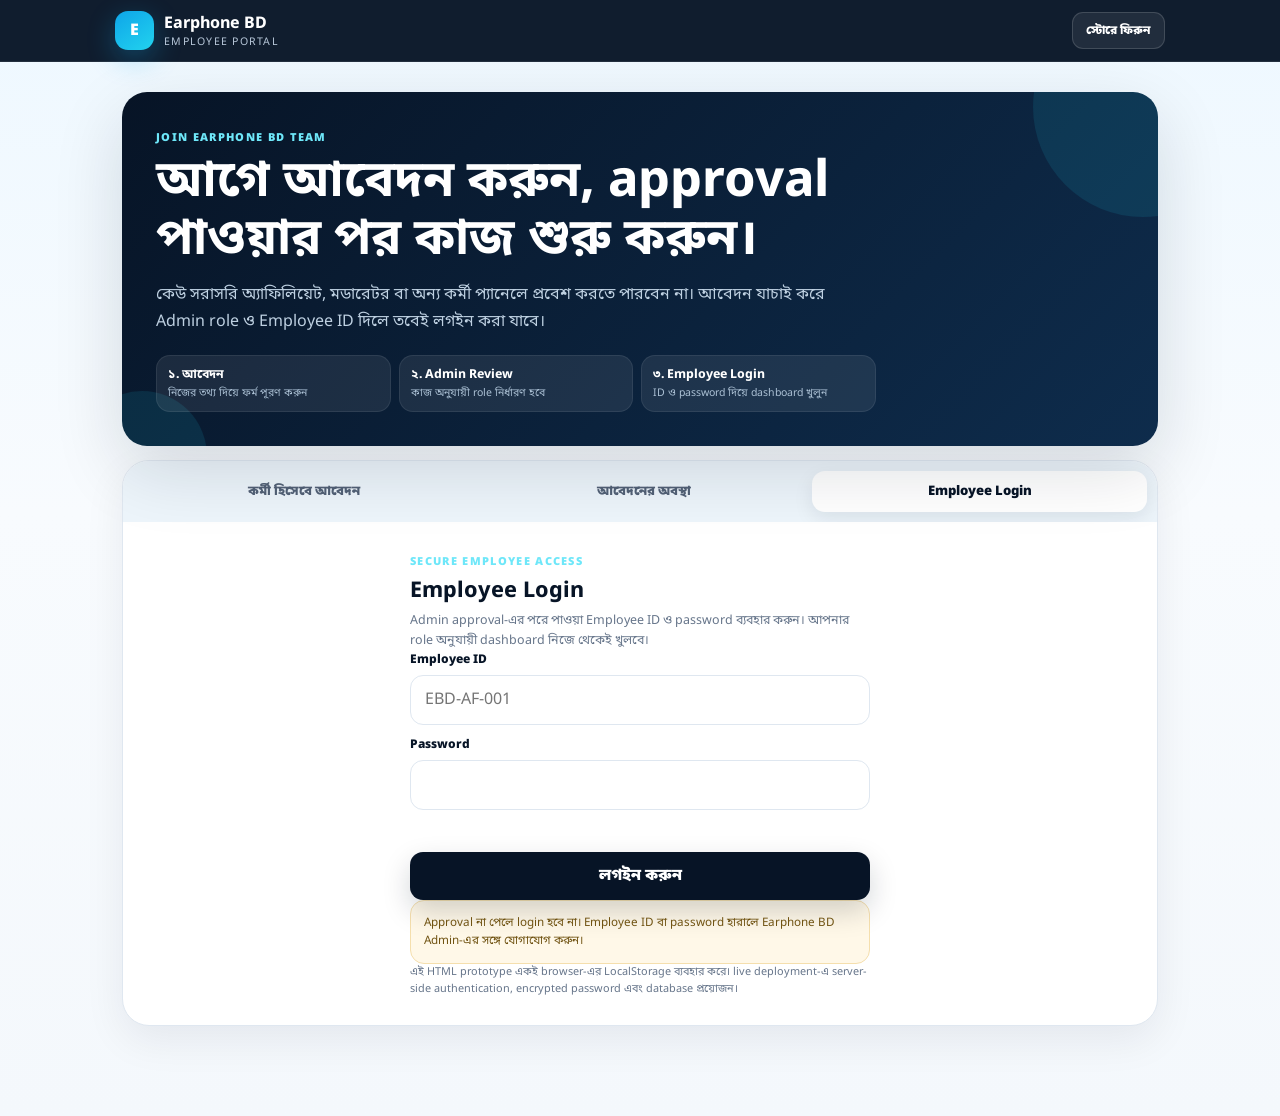
<file: affiliate.html>
<!DOCTYPE html>
<html lang="bn">
<head>
  <meta charset="UTF-8"><meta name="viewport" content="width=device-width,initial-scale=1,viewport-fit=cover">
  <meta name="theme-color" content="#081426"><title>Earphone BD অ্যাফিলিয়েট Panel</title>
  <link rel="preconnect" href="https://fonts.googleapis.com"><link rel="preconnect" href="https://fonts.gstatic.com" crossorigin>
  <link href="https://fonts.googleapis.com/css2?family=Manrope:wght@500;600;700;800&family=Noto+Sans+Bengali:wght@400;500;600;700;800&display=swap" rel="stylesheet"><link rel="stylesheet" href="partner.css">
</head>
<body data-role="affiliate">
<header class="portal-header"><div class="portal-header-inner"><a class="portal-brand" href="index.html"><span class="portal-mark">E</span><span><strong>Earphone BD</strong><small>অ্যাফিলিয়েট PANEL</small></span></a><div class="header-links"><a href="index.html">স্টোর</a><button id="logoutButton">লগআউট</button></div></div></header>
<main class="portal-main">
<section class="portal-dashboard hidden" id="dashboardView" aria-live="polite">
  <article class="welcome"><span class="eyebrow">আপনার ড্যাশবোর্ড</span><h1>স্বাগতম, <span id="welcomeName"></span></h1><p>অর্ডার জমা, স্ট্যাটাস এবং কমিশনের হিসাব এক জায়গায়।</p><div class="welcome-meta"><span id="welcomeRole"></span><span id="partnerCodeLabel"></span><span id="commissionLabel"></span></div></article>
  <div class="metric-grid"><article class="metric"><span>মোট জমা</span><strong id="metricSubmitted">০</strong></article><article class="metric"><span>ডেলিভারড</span><strong id="metricDelivered">০</strong></article><article class="metric"><span>পাওনা কমিশন</span><strong id="metricPayable">৳০</strong></article><article class="metric"><span>পেমেন্ট পেয়েছেন</span><strong id="metricPaid">৳০</strong></article></div>
  <nav class="portal-tabs" id="portalTabs"><button class="tab active" data-tab="submit">অর্ডার জমা</button><button class="tab" data-tab="orders">অর্ডার ট্র্যাক</button><button class="tab" data-tab="payout">কমিশন ও পেআউট</button></nav>
  <section class="panel active" data-panel="submit"><div class="panel-heading"><div><span class="eyebrow">নতুন অর্ডার</span><h2>কাস্টমারের তথ্য দিন</h2><p>সঠিক ফোন ও ঠিকানা দিলে অর্ডার দ্রুত কনফার্ম করা যাবে।</p></div></div><form id="partnerOrderForm"><div class="form-grid"><label class="field"><span>কাস্টমারের নাম *</span><input name="name" required></label><label class="field"><span>মোবাইল নম্বর *</span><input name="phone" inputmode="numeric" pattern="01[3-9][0-9]{8}" placeholder="01XXXXXXXXX" required></label><label class="field span-2"><span>পণ্য *</span><select name="product" id="productSelect" required></select></label><label class="field"><span>পরিমাণ *</span><input id="quantity" name="quantity" type="number" min="1" max="10" value="1" required></label><label class="field"><span>জেলা *</span><select id="districtSelect" name="district" required></select></label><label class="field"><span>উপজেলা / থানা *</span><select id="upazilaSelect" name="upazila" disabled required><option value="">আগে জেলা নির্বাচন করুন</option></select></label><label class="field span-2"><span>সম্পূর্ণ ঠিকানা *</span><textarea name="address" rows="3" required></textarea></label><label class="field span-2"><span>বিশেষ নির্দেশনা</span><textarea name="note" rows="2"></textarea></label></div><div class="order-preview" id="orderPreview"></div><button class="primary full">অর্ডার জমা দিন</button></form></section>
  <section class="panel" data-panel="orders"><div class="panel-heading"><div><span class="eyebrow">Order tracking</span><h2>আপনার জমা দেওয়া অর্ডার</h2><p>অ্যাডমিন স্ট্যাটাস পরিবর্তন করলে এখানে সঙ্গে সঙ্গে দেখা যাবে।</p></div></div><div class="table-wrap"><table class="data-table"><thead><tr><th>অর্ডার</th><th>কাস্টমার</th><th>পণ্য</th><th>মোট</th><th>স্ট্যাটাস</th><th>কমিশন</th></tr></thead><tbody id="ordersBody"></tbody></table><div class="empty" id="ordersEmpty">এখনো কোনো অর্ডার জমা দেওয়া হয়নি।</div></div></section>
  <section class="panel" data-panel="payout"><div class="panel-heading"><div><span class="eyebrow">Payout</span><h2>কমিশন ও পেমেন্ট</h2><p>শুধু Delivered অর্ডারের কমিশন payout-এর জন্য পাওয়া যাবে।</p></div></div><div class="payout-card"><span>এখন অনুরোধ করা যাবে</span><strong id="payoutAvailable">৳০</strong><p>আগের request pending থাকলে সেই অর্ডার আবার যোগ হবে না।</p><form class="form-grid" id="payoutForm"><label class="field"><span>পেমেন্ট মাধ্যম</span><select name="method"><option>bKash</option><option>Nagad</option><option>Bank</option></select></label><label class="field"><span>নম্বর / অ্যাকাউন্ট</span><input name="account" inputmode="numeric" maxlength="18" autocomplete="tel" placeholder="01XXXXXXXXX" required><small>একবার দিলে এই Employee ID-এর জন্য ব্রাউজারে সেভ থাকবে।</small></label><button class="primary span-2">Payout request পাঠান</button></form></div><div class="table-wrap"><table class="data-table"><thead><tr><th>Request</th><th>টাকা</th><th>মাধ্যম</th><th>অর্ডার</th><th>স্ট্যাটাস</th></tr></thead><tbody id="payoutsBody"></tbody></table><div class="empty" id="payoutsEmpty">এখনো কোনো payout request নেই।</div></div></section>
</section>
</main><div class="toast-wrap" id="toastWrap"></div><script src="store-data.js"></script><script src="bangladesh-locations.js"></script><script src="partner.js"></script></body></html>
</file>
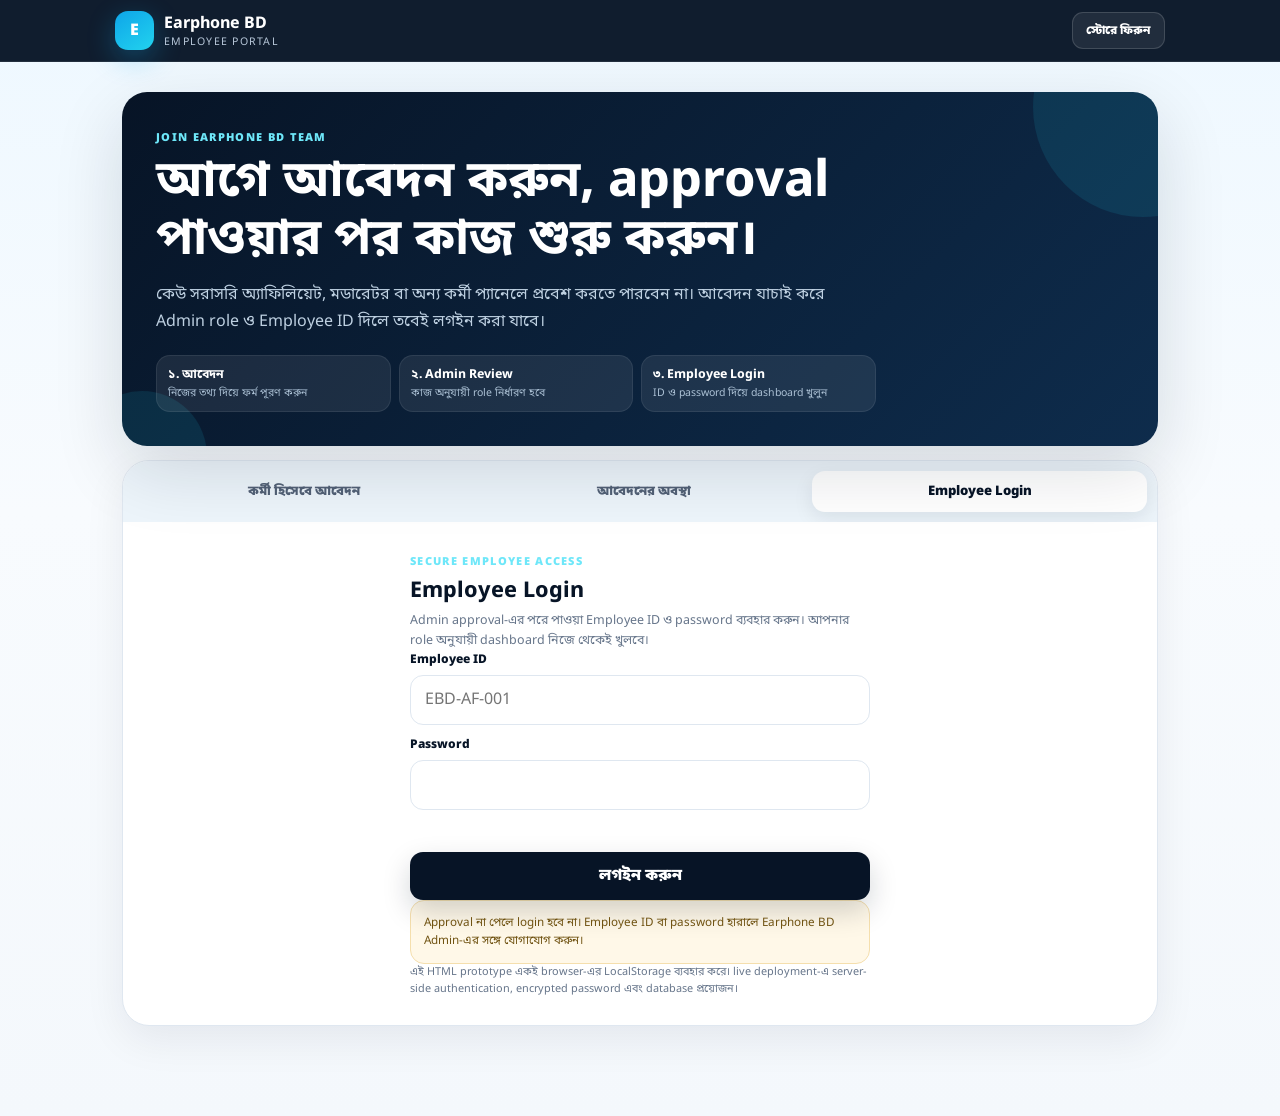
<file: employee-dashboard.html>
<!DOCTYPE html><html lang="bn"><head><meta charset="UTF-8"><meta name="viewport" content="width=device-width,initial-scale=1,viewport-fit=cover"><meta name="theme-color" content="#081426"><title>Earphone BD Employee Dashboard</title><link rel="preconnect" href="https://fonts.googleapis.com"><link rel="preconnect" href="https://fonts.gstatic.com" crossorigin><link href="https://fonts.googleapis.com/css2?family=Manrope:wght@500;600;700;800&family=Noto+Sans+Bengali:wght@400;500;600;700;800&display=swap" rel="stylesheet"><link rel="stylesheet" href="partner.css"></head>
<body><header class="portal-header"><div class="portal-header-inner"><a class="portal-brand" href="index.html"><span class="portal-mark">E</span><span><strong>Earphone BD</strong><small>EMPLOYEE PANEL</small></span></a><div class="header-links"><a href="index.html">স্টোর</a><button id="logoutButton">লগআউট</button></div></div></header>
<main class="portal-main"><section class="portal-dashboard hidden" id="employeeDashboard"><article class="welcome"><span class="eyebrow">Authorized Employee</span><h1><span id="employeeName">কর্মী</span>, স্বাগতম</h1><p id="roleDescription">আপনার নির্ধারিত কাজ ও অনুমতি এখানে দেখা যাবে।</p><div class="welcome-meta"><span id="employeeIdLabel"></span><span id="employeeRoleLabel"></span><span>Account সক্রিয়</span></div></article><div class="metric-grid"><article class="metric"><span>মোট অর্ডার</span><strong id="metricOrders">০</strong></article><article class="metric"><span>Pending</span><strong id="metricPending">০</strong></article><article class="metric"><span>Processing</span><strong id="metricProcessing">০</strong></article><article class="metric"><span>Delivered</span><strong id="metricDelivered">০</strong></article></div><section class="panel active"><div class="panel-heading"><div><span class="eyebrow">Order workspace</span><h2 id="workspaceTitle">অর্ডার তালিকা</h2><p id="workspaceHint">কাস্টমারের অর্ডার ও ডেলিভারি অবস্থা দেখুন।</p></div><input class="mini-select" id="employeeOrderSearch" type="search" placeholder="অর্ডার, নাম বা ফোন"></div><div class="table-wrap"><table class="data-table"><thead><tr><th>অর্ডার</th><th>কাস্টমার</th><th>ঠিকানা</th><th>মোট</th><th>স্ট্যাটাস</th><th id="actionHeading">Action</th></tr></thead><tbody id="employeeOrdersBody"></tbody></table></div></section></section></main><div class="toast-wrap" id="toastWrap"></div><script src="store-data.js"></script><script src="employee-dashboard.js"></script></body></html>
</file>
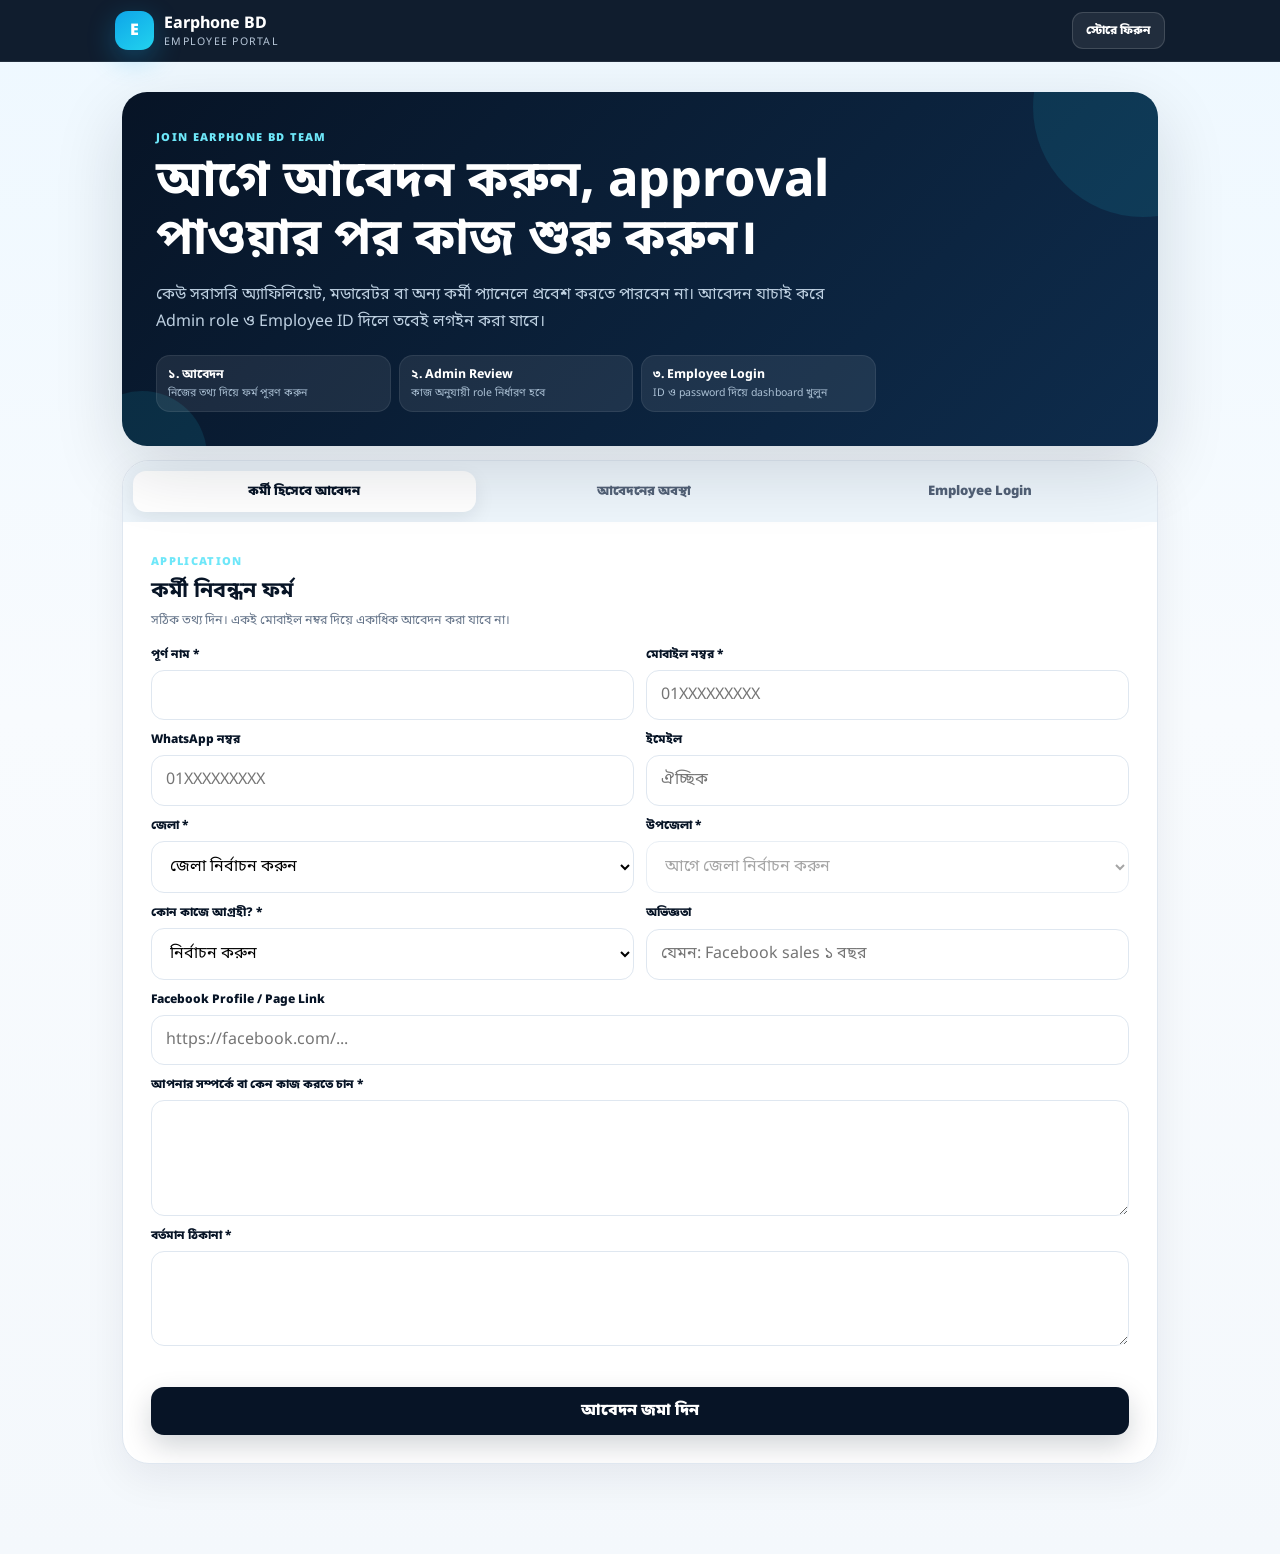
<file: employee.html>
<!DOCTYPE html>
<html lang="bn">
<head>
  <meta charset="UTF-8"><meta name="viewport" content="width=device-width,initial-scale=1,viewport-fit=cover">
  <meta name="theme-color" content="#071426"><meta name="description" content="Earphone BD কর্মী আবেদন ও Employee Login">
  <title>Earphone BD Employee Portal</title>
  <link rel="preconnect" href="https://fonts.googleapis.com"><link rel="preconnect" href="https://fonts.gstatic.com" crossorigin>
  <link href="https://fonts.googleapis.com/css2?family=Manrope:wght@500;600;700;800&family=Noto+Sans+Bengali:wght@400;500;600;700;800&display=swap" rel="stylesheet">
  <link rel="stylesheet" href="employee.css">
</head>
<body>
<header class="employee-header"><div class="header-inner"><a class="brand" href="index.html"><span class="brand-mark">E</span><span><strong>Earphone BD</strong><small>EMPLOYEE PORTAL</small></span></a><a class="header-link" href="index.html">স্টোরে ফিরুন</a></div></header>
<main class="employee-main">
  <section class="hero"><span class="eyebrow">Join Earphone BD Team</span><h1>আগে আবেদন করুন, approval পাওয়ার পর কাজ শুরু করুন।</h1><p>কেউ সরাসরি অ্যাফিলিয়েট, মডারেটর বা অন্য কর্মী প্যানেলে প্রবেশ করতে পারবেন না। আবেদন যাচাই করে Admin role ও Employee ID দিলে তবেই লগইন করা যাবে।</p><div class="steps"><div class="step"><strong>১. আবেদন</strong><span>নিজের তথ্য দিয়ে ফর্ম পূরণ করুন</span></div><div class="step"><strong>২. Admin Review</strong><span>কাজ অনুযায়ী role নির্ধারণ হবে</span></div><div class="step"><strong>৩. Employee Login</strong><span>ID ও password দিয়ে dashboard খুলুন</span></div></div></section>
  <section class="portal-card">
    <div class="tabs" id="employeeTabs"><button class="tab active" data-tab="apply">কর্মী হিসেবে আবেদন</button><button class="tab" data-tab="status">আবেদনের অবস্থা</button><button class="tab" data-tab="login">Employee Login</button></div>
    <section class="tab-panel active" data-panel="apply">
      <div class="panel-head"><span class="eyebrow">Application</span><h2>কর্মী নিবন্ধন ফর্ম</h2><p>সঠিক তথ্য দিন। একই মোবাইল নম্বর দিয়ে একাধিক আবেদন করা যাবে না।</p></div>
      <form id="employeeApplicationForm" class="form-grid">
        <label class="field"><span>পূর্ণ নাম *</span><input name="name" required maxlength="80" autocomplete="name"></label>
        <label class="field"><span>মোবাইল নম্বর *</span><input name="phone" required inputmode="numeric" maxlength="11" placeholder="01XXXXXXXXX" autocomplete="tel"></label>
        <label class="field"><span>WhatsApp নম্বর</span><input name="whatsapp" inputmode="numeric" maxlength="11" placeholder="01XXXXXXXXX"></label>
        <label class="field"><span>ইমেইল</span><input name="email" type="email" autocomplete="email" placeholder="ঐচ্ছিক"></label>
        <label class="field"><span>জেলা *</span><select name="district" id="applicationDistrict" required><option value="">জেলা নির্বাচন করুন</option></select></label>
        <label class="field"><span>উপজেলা *</span><select name="upazila" id="applicationUpazila" required disabled><option value="">আগে জেলা নির্বাচন করুন</option></select></label>
        <label class="field"><span>কোন কাজে আগ্রহী? *</span><select name="preferredRole" required><option value="">নির্বাচন করুন</option><option value="affiliate">অ্যাফিলিয়েট মার্কেটিং</option><option value="moderator">মডারেটর / অর্ডার সংগ্রহ</option><option value="support">কাস্টমার সাপোর্ট</option><option value="order_manager">অর্ডার ম্যানেজমেন্ট</option><option value="accounts">অ্যাকাউন্টস / পেআউট</option><option value="other">অন্যান্য</option></select></label>
        <label class="field"><span>অভিজ্ঞতা</span><input name="experience" maxlength="120" placeholder="যেমন: Facebook sales ১ বছর"></label>
        <label class="field full"><span>Facebook Profile / Page Link</span><input name="facebook" type="url" placeholder="https://facebook.com/..."></label>
        <label class="field full"><span>আপনার সম্পর্কে বা কেন কাজ করতে চান *</span><textarea name="note" rows="4" required maxlength="700"></textarea></label>
        <label class="field full"><span>বর্তমান ঠিকানা *</span><textarea name="address" rows="3" required maxlength="300"></textarea></label>
        <p class="message full" id="applicationMessage"></p>
        <button class="primary full" type="submit">আবেদন জমা দিন</button>
      </form>
      <div class="result-card hidden" id="applicationResult"></div>
    </section>
    <section class="tab-panel" data-panel="status">
      <div class="panel-head"><span class="eyebrow">Application Status</span><h2>আবেদনের অবস্থা দেখুন</h2><p>Application ID ও মোবাইল নম্বর দিয়ে বর্তমান status দেখুন।</p></div>
      <form id="applicationStatusForm" class="form-grid login-box">
        <label class="field full"><span>Application ID</span><input name="applicationId" required placeholder="APP-XXXXXXXX"></label>
        <label class="field full"><span>মোবাইল নম্বর</span><input name="phone" required inputmode="numeric" maxlength="11" placeholder="01XXXXXXXXX"></label>
        <p class="message full" id="statusMessage"></p><button class="primary full">Status দেখুন</button>
      </form><div class="result-card hidden login-box" id="statusResult"></div>
    </section>
    <section class="tab-panel" data-panel="login">
      <div class="panel-head login-box"><span class="eyebrow">Secure Employee Access</span><h2>Employee Login</h2><p>Admin approval-এর পরে পাওয়া Employee ID ও password ব্যবহার করুন। আপনার role অনুযায়ী dashboard নিজে থেকেই খুলবে।</p></div>
      <form id="employeeLoginForm" class="form-grid login-box">
        <label class="field full"><span>Employee ID</span><input name="employeeId" required autocomplete="username" placeholder="EBD-AF-001"></label>
        <label class="field full"><span>Password</span><input name="password" type="password" required autocomplete="current-password"></label>
        <p class="message error full" id="loginMessage"></p><button class="primary full">লগইন করুন</button>
      </form>
      <div class="notice login-box">Approval না পেলে login হবে না। Employee ID বা password হারালে Earphone BD Admin-এর সঙ্গে যোগাযোগ করুন।</div>
      <p class="security-note login-box">এই HTML prototype একই browser-এর LocalStorage ব্যবহার করে। live deployment-এ server-side authentication, encrypted password এবং database প্রয়োজন।</p>
    </section>
  </section>
</main>
<script src="store-data.js"></script><script src="bangladesh-locations.js"></script><script src="employee.js"></script>
</body></html>
</file>
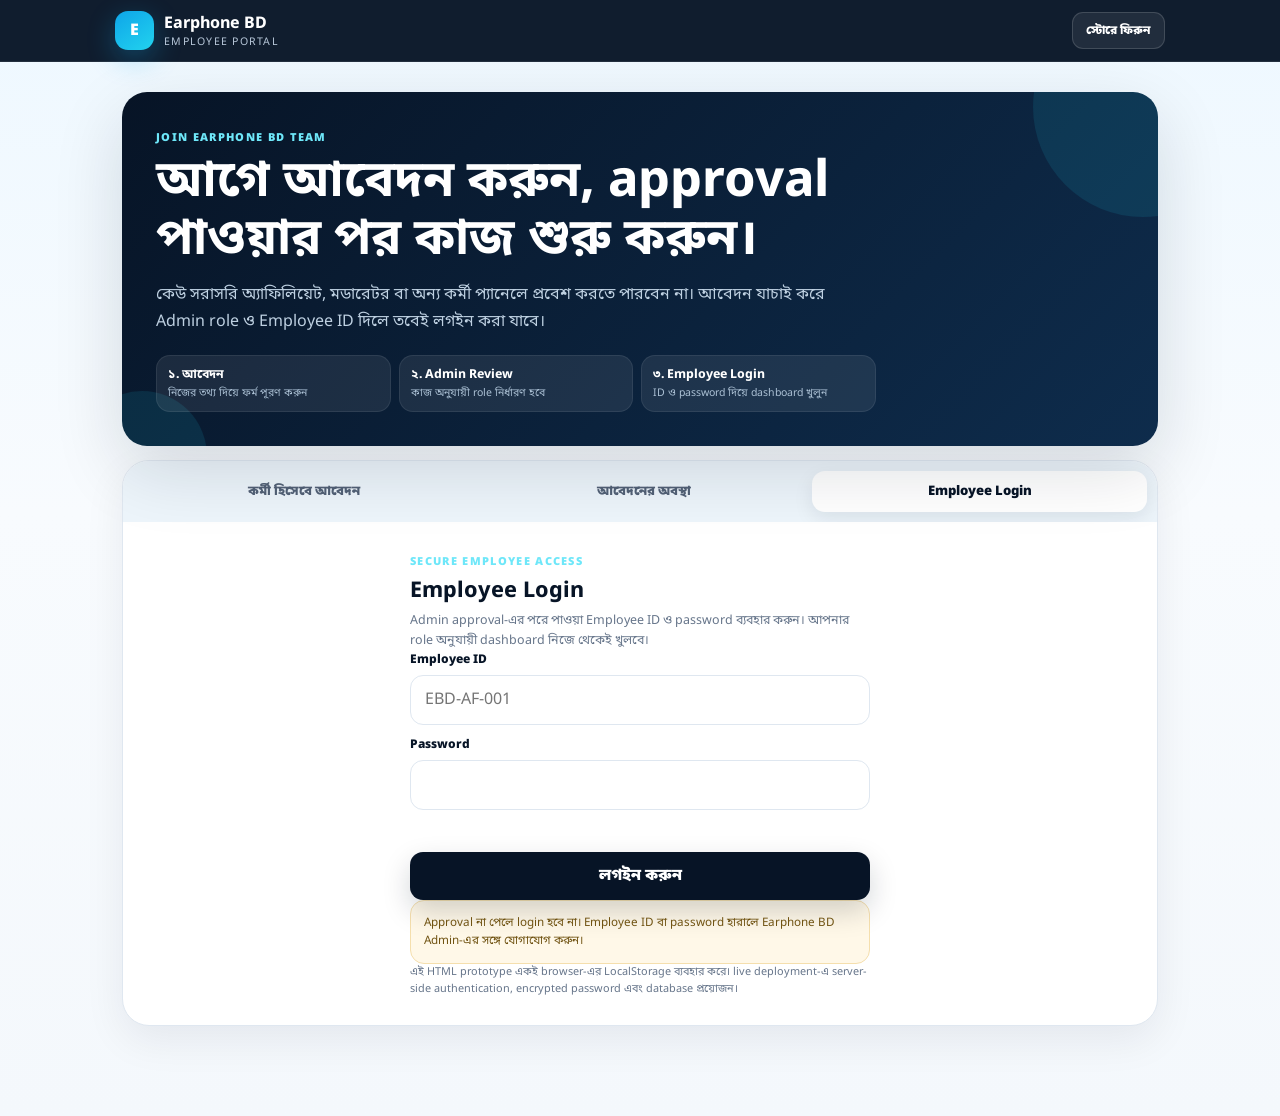
<file: moderator.html>
<!DOCTYPE html>
<html lang="bn">
<head>
  <meta charset="UTF-8"><meta name="viewport" content="width=device-width,initial-scale=1,viewport-fit=cover">
  <meta name="theme-color" content="#081426"><title>Earphone BD মডারেটর Panel</title>
  <link rel="preconnect" href="https://fonts.googleapis.com"><link rel="preconnect" href="https://fonts.gstatic.com" crossorigin>
  <link href="https://fonts.googleapis.com/css2?family=Manrope:wght@500;600;700;800&family=Noto+Sans+Bengali:wght@400;500;600;700;800&display=swap" rel="stylesheet"><link rel="stylesheet" href="partner.css">
</head>
<body data-role="moderator">
<header class="portal-header"><div class="portal-header-inner"><a class="portal-brand" href="index.html"><span class="portal-mark">E</span><span><strong>Earphone BD</strong><small>মডারেটর PANEL</small></span></a><div class="header-links"><a href="index.html">স্টোর</a><button id="logoutButton">লগআউট</button></div></div></header>
<main class="portal-main">
<section class="portal-dashboard hidden" id="dashboardView" aria-live="polite">
  <article class="welcome"><span class="eyebrow">আপনার ড্যাশবোর্ড</span><h1>স্বাগতম, <span id="welcomeName"></span></h1><p>অর্ডার জমা, স্ট্যাটাস এবং কমিশনের হিসাব এক জায়গায়।</p><div class="welcome-meta"><span id="welcomeRole"></span><span id="partnerCodeLabel"></span><span id="commissionLabel"></span></div></article>
  <div class="metric-grid"><article class="metric"><span>মোট জমা</span><strong id="metricSubmitted">০</strong></article><article class="metric"><span>ডেলিভারড</span><strong id="metricDelivered">০</strong></article><article class="metric"><span>পাওনা কমিশন</span><strong id="metricPayable">৳০</strong></article><article class="metric"><span>পেমেন্ট পেয়েছেন</span><strong id="metricPaid">৳০</strong></article></div>
  <nav class="portal-tabs" id="portalTabs"><button class="tab active" data-tab="submit">অর্ডার জমা</button><button class="tab" data-tab="orders">অর্ডার ট্র্যাক</button><button class="tab" data-tab="payout">কমিশন ও পেআউট</button></nav>
  <section class="panel active" data-panel="submit"><div class="panel-heading"><div><span class="eyebrow">নতুন অর্ডার</span><h2>কাস্টমারের তথ্য দিন</h2><p>সঠিক ফোন ও ঠিকানা দিলে অর্ডার দ্রুত কনফার্ম করা যাবে।</p></div></div><form id="partnerOrderForm"><div class="form-grid"><label class="field"><span>কাস্টমারের নাম *</span><input name="name" required></label><label class="field"><span>মোবাইল নম্বর *</span><input name="phone" inputmode="numeric" pattern="01[3-9][0-9]{8}" placeholder="01XXXXXXXXX" required></label><label class="field span-2"><span>পণ্য *</span><select name="product" id="productSelect" required></select></label><label class="field"><span>পরিমাণ *</span><input id="quantity" name="quantity" type="number" min="1" max="10" value="1" required></label><label class="field"><span>জেলা *</span><select id="districtSelect" name="district" required></select></label><label class="field"><span>উপজেলা / থানা *</span><select id="upazilaSelect" name="upazila" disabled required><option value="">আগে জেলা নির্বাচন করুন</option></select></label><label class="field span-2"><span>সম্পূর্ণ ঠিকানা *</span><textarea name="address" rows="3" required></textarea></label><label class="field span-2"><span>বিশেষ নির্দেশনা</span><textarea name="note" rows="2"></textarea></label></div><div class="order-preview" id="orderPreview"></div><button class="primary full">অর্ডার জমা দিন</button></form></section>
  <section class="panel" data-panel="orders"><div class="panel-heading"><div><span class="eyebrow">Order tracking</span><h2>আপনার জমা দেওয়া অর্ডার</h2><p>অ্যাডমিন স্ট্যাটাস পরিবর্তন করলে এখানে সঙ্গে সঙ্গে দেখা যাবে।</p></div></div><div class="table-wrap"><table class="data-table"><thead><tr><th>অর্ডার</th><th>কাস্টমার</th><th>পণ্য</th><th>মোট</th><th>স্ট্যাটাস</th><th>কমিশন</th></tr></thead><tbody id="ordersBody"></tbody></table><div class="empty" id="ordersEmpty">এখনো কোনো অর্ডার জমা দেওয়া হয়নি।</div></div></section>
  <section class="panel" data-panel="payout"><div class="panel-heading"><div><span class="eyebrow">Payout</span><h2>কমিশন ও পেমেন্ট</h2><p>শুধু Delivered অর্ডারের কমিশন payout-এর জন্য পাওয়া যাবে।</p></div></div><div class="payout-card"><span>এখন অনুরোধ করা যাবে</span><strong id="payoutAvailable">৳০</strong><p>আগের request pending থাকলে সেই অর্ডার আবার যোগ হবে না।</p><form class="form-grid" id="payoutForm"><label class="field"><span>পেমেন্ট মাধ্যম</span><select name="method"><option>bKash</option><option>Nagad</option><option>Bank</option></select></label><label class="field"><span>নম্বর / অ্যাকাউন্ট</span><input name="account" inputmode="numeric" maxlength="18" autocomplete="tel" placeholder="01XXXXXXXXX" required><small>একবার দিলে এই Employee ID-এর জন্য ব্রাউজারে সেভ থাকবে।</small></label><button class="primary span-2">Payout request পাঠান</button></form></div><div class="table-wrap"><table class="data-table"><thead><tr><th>Request</th><th>টাকা</th><th>মাধ্যম</th><th>অর্ডার</th><th>স্ট্যাটাস</th></tr></thead><tbody id="payoutsBody"></tbody></table><div class="empty" id="payoutsEmpty">এখনো কোনো payout request নেই।</div></div></section>
</section>
</main><div class="toast-wrap" id="toastWrap"></div><script src="store-data.js"></script><script src="bangladesh-locations.js"></script><script src="partner.js"></script></body></html>
</file>
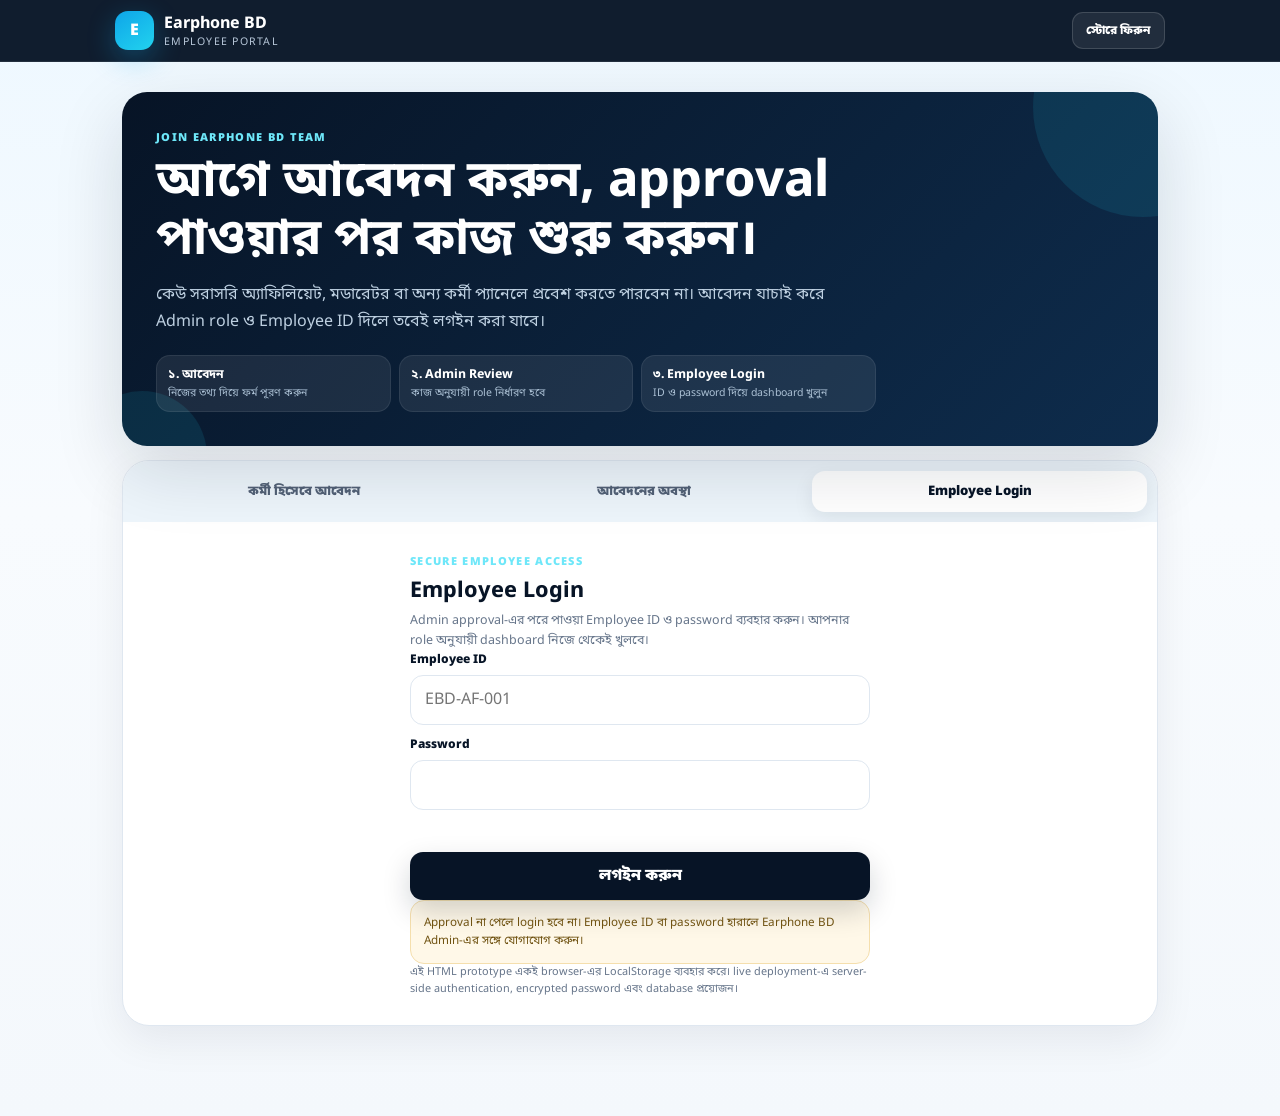
<file: payouts.html>
<!DOCTYPE html><html lang="bn"><head><meta charset="UTF-8"><meta name="viewport" content="width=device-width,initial-scale=1,viewport-fit=cover"><meta name="theme-color" content="#081426"><title>Earphone BD Payout Control</title><link rel="preconnect" href="https://fonts.googleapis.com"><link rel="preconnect" href="https://fonts.gstatic.com" crossorigin><link href="https://fonts.googleapis.com/css2?family=Manrope:wght@500;600;700;800&family=Noto+Sans+Bengali:wght@400;500;600;700;800&display=swap" rel="stylesheet"><link rel="stylesheet" href="partner.css"></head>
<body class="payout-control-page"><header class="portal-header"><div class="portal-header-inner"><a class="portal-brand" href="index.html"><span class="portal-mark">E</span><span><strong>Earphone BD</strong><small>PAYOUT CONTROL</small></span></a><div class="header-links"><a href="admin.html" id="adminLink">Admin</a><button id="logoutButton">লগআউট</button></div></div></header><main class="portal-main"><section class="portal-dashboard hidden" id="payoutApp"><article class="welcome"><span class="eyebrow">Authorized accounts area</span><h1>অ্যাফিলিয়েট ও মডারেটর পেআউট</h1><p>Delivered অর্ডার, কমিশন, payout request এবং payment status একই জায়গা থেকে নিয়ন্ত্রণ করুন।</p><div class="welcome-meta"><span id="accessUser"></span><span id="accessRole"></span></div></article><div class="metric-grid" id="metrics"></div><div class="admin-layout"><div><section class="panel active"><div class="panel-heading"><div><span class="eyebrow">Team orders</span><h2>অ্যাফিলিয়েট ও মডারেটর অর্ডার</h2></div><div class="admin-toolbar"><select class="mini-select" id="roleFilter"><option value="all">সব role</option><option value="affiliate">Affiliate</option><option value="moderator">Moderator</option></select><select class="mini-select" id="statusFilter"><option value="all">সব status</option><option>Pending</option><option>Confirmed</option><option>Processing</option><option>Shipped</option><option>Delivered</option><option>Cancelled</option><option>Returned</option></select></div></div><div class="table-wrap"><table class="data-table"><thead><tr><th>অর্ডার</th><th>Employee</th><th>কাস্টমার</th><th>মোট</th><th>কমিশন</th><th>স্ট্যাটাস</th></tr></thead><tbody id="teamOrdersBody"></tbody></table></div></section><section class="panel active" style="margin-top:15px"><div class="panel-heading"><div><span class="eyebrow">Payout requests</span><h2>পেমেন্ট অনুরোধ</h2></div></div><div class="table-wrap"><table class="data-table"><thead><tr><th>Request</th><th>Employee</th><th>টাকা</th><th>মাধ্যম</th><th>অর্ডার</th><th>স্ট্যাটাস</th><th>Action</th></tr></thead><tbody id="payoutRequestsBody"></tbody></table></div></section></div><aside><section class="panel active"><div class="panel-heading"><div><span class="eyebrow">Approved sales team</span><h2>অ্যাফিলিয়েট ও মডারেটর</h2><p>নতুন সদস্য শুধু Admin Panel-এর কর্মী আবেদন থেকে তৈরি হবে।</p></div></div><div class="partner-list" id="partnerList"></div></section></aside></div></section></main><div class="toast-wrap" id="toastWrap"></div><script src="store-data.js"></script><script src="payouts.js"></script></body></html>
</file>
<file: partner.css>
:root{--ink:#081426;--muted:#66758a;--line:#dfe7f0;--surface:#fff;--soft:#f4f8fc;--accent:#0ea5e9;--success:#0f9d75;--danger:#d64545;--shadow:0 22px 60px rgba(8,20,38,.12)}
*{box-sizing:border-box}html{scroll-behavior:smooth}body{margin:0;font-family:"Noto Sans Bengali",Manrope,sans-serif;background:var(--soft);color:var(--ink);min-height:100vh}button,input,select,textarea{font:inherit}button{cursor:pointer}a{color:inherit}.hidden{display:none!important}
.portal-header{position:sticky;top:0;z-index:30;background:rgba(8,20,38,.96);color:#fff;backdrop-filter:blur(16px);border-bottom:1px solid rgba(255,255,255,.08)}.portal-header-inner{max-width:1180px;margin:auto;padding:12px 16px;display:flex;align-items:center;justify-content:space-between;gap:12px}.portal-brand{display:flex;align-items:center;gap:10px;text-decoration:none}.portal-mark{width:38px;height:38px;border-radius:12px;background:linear-gradient(145deg,var(--accent),#22d3ee);display:grid;place-items:center;font-weight:900;box-shadow:0 8px 24px rgba(14,165,233,.3)}.portal-brand strong{display:block}.portal-brand small{display:block;color:#aebed1;font-size:.68rem;letter-spacing:.12em}.header-links{display:flex;align-items:center;gap:7px}.header-links a,.header-links button{border:1px solid rgba(255,255,255,.14);background:rgba(255,255,255,.06);color:#fff;padding:.58rem .8rem;border-radius:10px;text-decoration:none;font-weight:700;font-size:.75rem}
.portal-main{max-width:1180px;margin:auto;padding:18px 14px 90px}.login-wrap{min-height:calc(100vh - 70px);display:grid;place-items:center}.login-card{width:min(100%,440px);background:#fff;border:1px solid var(--line);border-radius:24px;padding:24px;box-shadow:var(--shadow)}.login-icon{width:56px;height:56px;border-radius:18px;background:linear-gradient(145deg,#e0f2fe,#ecfeff);display:grid;place-items:center;font-size:1.6rem;margin-bottom:18px}.eyebrow{font-size:.7rem;text-transform:uppercase;letter-spacing:.12em;font-weight:900;color:var(--accent)}h1,h2,h3,p{margin-top:0}.login-card h1{font-size:2rem;margin:.4rem 0}.login-card>p{color:var(--muted);line-height:1.65}.form-stack{display:grid;gap:13px}.field{display:grid;gap:7px}.field span{font-size:.75rem;font-weight:800}.field input,.field select,.field textarea{width:100%;border:1px solid var(--line);border-radius:12px;background:#fff;padding:.78rem .85rem;outline:none;transition:border-color .2s,box-shadow .2s}.field input:focus,.field select:focus,.field textarea:focus{border-color:var(--accent);box-shadow:0 0 0 4px rgba(14,165,233,.11)}.primary,.secondary,.danger{border:0;border-radius:12px;min-height:46px;padding:.7rem 1rem;font-weight:900}.primary{background:var(--ink);color:#fff;box-shadow:0 10px 26px rgba(8,20,38,.16)}.secondary{background:#fff;color:var(--ink);border:1px solid var(--line)}.danger{background:#fff1f1;color:var(--danger);border:1px solid #ffd5d5}.full{width:100%}.demo-box{margin-top:16px;background:#f1f8ff;border:1px solid #d8edff;border-radius:14px;padding:13px;display:grid;gap:3px;font-size:.76rem}.error{color:var(--danger);font-size:.76rem;min-height:1.2em}
.portal-dashboard{display:grid;gap:16px}.welcome{background:linear-gradient(135deg,#081426,#102a47);color:#fff;border-radius:24px;padding:22px;overflow:hidden;position:relative}.welcome:after{content:"";position:absolute;width:190px;height:190px;border-radius:50%;background:rgba(34,211,238,.13);right:-80px;top:-80px}.welcome h1{font-size:1.8rem;margin:.35rem 0 .5rem}.welcome p{color:#b9c8d9;margin:0;max-width:650px}.welcome-meta{margin-top:18px;display:flex;gap:8px;flex-wrap:wrap}.welcome-meta span{padding:.45rem .65rem;border-radius:999px;background:rgba(255,255,255,.09);font-size:.7rem;font-weight:800}
.metric-grid{display:grid;grid-template-columns:repeat(2,minmax(0,1fr));gap:10px}.metric{background:#fff;border:1px solid var(--line);border-radius:17px;padding:15px;box-shadow:0 8px 24px rgba(8,20,38,.04)}.metric span{display:block;color:var(--muted);font-size:.68rem}.metric strong{display:block;font-size:1.35rem;margin-top:4px}.portal-tabs{display:flex;gap:7px;overflow-x:auto;scrollbar-width:none;padding:4px 0}.portal-tabs::-webkit-scrollbar{display:none}.tab{flex:0 0 auto;border:1px solid var(--line);background:#fff;border-radius:999px;padding:.68rem .95rem;font-size:.75rem;font-weight:900}.tab.active{background:var(--ink);color:#fff;border-color:var(--ink)}.panel{display:none;background:#fff;border:1px solid var(--line);border-radius:21px;padding:17px;box-shadow:0 10px 32px rgba(8,20,38,.05)}.panel.active{display:block;animation:panelIn .35s cubic-bezier(.22,1,.36,1)}@keyframes panelIn{from{opacity:0;transform:translateY(12px)}to{opacity:1;transform:none}}.panel-heading{display:flex;justify-content:space-between;align-items:flex-start;gap:14px;margin-bottom:16px}.panel-heading h2{font-size:1.25rem;margin:.25rem 0}.panel-heading p{font-size:.75rem;color:var(--muted);margin:0}.form-grid{display:grid;grid-template-columns:1fr;gap:12px}.order-preview{margin:14px 0;background:#f7fafc;border:1px solid var(--line);border-radius:14px;padding:12px;display:grid;gap:6px}.order-preview div{display:flex;justify-content:space-between;gap:10px;font-size:.78rem}.order-preview .total{border-top:1px dashed var(--line);padding-top:8px;font-weight:900;font-size:.9rem}
.table-wrap{overflow:auto;border:1px solid var(--line);border-radius:14px}.data-table{width:100%;border-collapse:collapse;min-width:760px}.data-table th,.data-table td{text-align:left;padding:11px;border-bottom:1px solid #edf1f5;font-size:.72rem;vertical-align:top}.data-table th{background:#f8fafc;color:#5f6d7e;font-size:.64rem;text-transform:uppercase;letter-spacing:.06em}.status{display:inline-flex;padding:.32rem .5rem;border-radius:999px;font-size:.62rem;font-weight:900;background:#edf3f8}.status-delivered,.status-paid{background:#e5f8f0;color:#087453}.status-cancelled,.status-returned,.status-rejected{background:#fff0f0;color:#b53232}.status-pending,.status-requested{background:#fff6df;color:#926400}.empty{padding:30px;text-align:center;color:var(--muted);font-size:.78rem}.payout-card{background:linear-gradient(145deg,#eefaff,#f8fdff);border:1px solid #d7effb;border-radius:18px;padding:17px;margin-bottom:15px}.payout-card strong{font-size:1.7rem;display:block}.payout-card p{color:var(--muted);font-size:.75rem;margin:.35rem 0 1rem}.toast-wrap{position:fixed;right:14px;bottom:18px;z-index:80;display:grid;gap:8px}.toast{background:#081426;color:#fff;border-radius:13px;padding:12px 14px;box-shadow:var(--shadow);min-width:220px;animation:toastIn .35s cubic-bezier(.22,1,.36,1)}.toast strong,.toast span{display:block}.toast span{color:#bbcada;font-size:.7rem;margin-top:3px}@keyframes toastIn{from{opacity:0;transform:translateY(18px) scale(.96)}to{opacity:1;transform:none}}
.admin-layout{display:grid;gap:15px}.admin-toolbar{display:flex;gap:8px;flex-wrap:wrap}.mini-select{border:1px solid var(--line);border-radius:9px;padding:.5rem;background:#fff;font-size:.7rem}.partner-list{display:grid;gap:9px}.partner-row{display:grid;grid-template-columns:1fr auto;gap:12px;padding:13px;border:1px solid var(--line);border-radius:14px}.partner-row small{color:var(--muted);display:block}.row-actions{display:flex;gap:6px;align-items:center}.small-btn{border:1px solid var(--line);background:#fff;border-radius:9px;padding:.48rem .62rem;font-size:.65rem;font-weight:800}.small-btn.primary{background:var(--ink);color:#fff}.small-btn.danger{color:var(--danger);background:#fff5f5}.modal{position:fixed;inset:0;z-index:90;background:rgba(8,20,38,.58);display:none;place-items:end center;padding:12px}.modal.open{display:grid}.modal-card{width:min(100%,560px);max-height:90vh;overflow:auto;background:#fff;border-radius:22px;padding:18px;animation:modalUp .35s cubic-bezier(.22,1,.36,1)}@keyframes modalUp{from{transform:translateY(35px);opacity:0}to{transform:none;opacity:1}}
@media(min-width:700px){.portal-main{padding:28px 22px 80px}.metric-grid{grid-template-columns:repeat(4,minmax(0,1fr))}.form-grid{grid-template-columns:repeat(2,minmax(0,1fr))}.span-2{grid-column:span 2}.panel{padding:24px}.admin-layout{grid-template-columns:1.25fr .75fr}.modal{place-items:center}.welcome{padding:30px}.welcome h1{font-size:2.3rem}}
@media(prefers-reduced-motion:reduce){*,*:before,*:after{animation-duration:.01ms!important;transition-duration:.01ms!important;scroll-behavior:auto!important}}

/* Payout control visual refresh */
.payout-control-page {
  background:
    radial-gradient(circle at 85% 3%, rgba(14,165,233,.10), transparent 24rem),
    linear-gradient(180deg, #f7fafc, #f1f6fa);
}
.payout-control-page .welcome { box-shadow: 0 24px 55px rgba(8,20,38,.15); }
.payout-control-page .panel.active { box-shadow: 0 14px 38px rgba(8,20,38,.065); }
.payout-control-page .table-wrap {
  scrollbar-width: thin;
  scrollbar-color: #9cadbd #edf2f7;
}
.payout-control-page .table-wrap::-webkit-scrollbar { height: 9px; }
.payout-control-page .table-wrap::-webkit-scrollbar-track { background: #edf2f7; border-radius: 999px; }
.payout-control-page .table-wrap::-webkit-scrollbar-thumb { background: #9cadbd; border-radius: 999px; border: 2px solid #edf2f7; }
.payout-control-page .data-table th { position: sticky; top: 0; z-index: 2; }
.payout-control-page .data-table tbody tr { transition: background .18s ease; }
.payout-control-page .data-table tbody tr:hover { background: #f5fbfa; }
.payout-control-page .mini-select {
  min-height: 38px;
  border-radius: 10px;
  font-weight: 800;
  outline: 0;
}
.payout-control-page .mini-select:focus { border-color: var(--accent); box-shadow: 0 0 0 3px rgba(14,165,233,.12); }
.payout-control-page .small-btn {
  min-height: 36px;
  padding: 0 12px;
  border-radius: 10px;
  box-shadow: 0 5px 14px rgba(8,20,38,.045);
  transition: transform .16s ease, box-shadow .16s ease, border-color .16s ease;
}
.payout-control-page .small-btn:hover { transform: translateY(-1px); box-shadow: 0 8px 18px rgba(8,20,38,.08); }
.payout-control-page .small-btn.danger { border-color: #f0cccc; }
.payout-control-page .partner-row {
  background: linear-gradient(145deg,#fff,#f9fcfe);
  box-shadow: 0 7px 18px rgba(8,20,38,.035);
}


.payout-control-page .data-table { min-width: 720px; }
@media (min-width:1100px) {
  .payout-control-page .admin-layout { grid-template-columns: minmax(0,1fr) 300px; }
}
@media (min-width:700px) and (max-width:1099px) {
  .payout-control-page .admin-layout { grid-template-columns: 1fr; }
}

@media (max-width:680px) {
  .payout-control-page .panel-heading { flex-direction: column; }
  .payout-control-page .admin-toolbar { width: 100%; display: grid; grid-template-columns: 1fr 1fr; }
  .payout-control-page .table-wrap { overflow: visible; border: 0; border-radius: 0; }
  .payout-control-page .data-table { min-width: 0; display: block; }
  .payout-control-page .data-table thead { display: none; }
  .payout-control-page .data-table tbody { display: grid; gap: 12px; }
  .payout-control-page .data-table tr {
    display: grid;
    grid-template-columns: repeat(2,minmax(0,1fr));
    overflow: hidden;
    border: 1px solid var(--line);
    border-radius: 16px;
    background: #fff;
    box-shadow: 0 9px 25px rgba(8,20,38,.05);
  }
  .payout-control-page .data-table td {
    min-width: 0;
    padding: 13px;
    display: grid;
    align-content: start;
    gap: 5px;
    border-right: 1px solid #edf1f5;
    border-bottom: 1px solid #edf1f5;
  }
  .payout-control-page .data-table td:nth-child(even) { border-right: 0; }
  .payout-control-page .data-table td::before {
    content: attr(data-label);
    color: #718094;
    font-size: .56rem;
    font-weight: 900;
    letter-spacing: .08em;
    text-transform: uppercase;
  }
  .payout-control-page .data-table td:last-child { grid-column: 1 / -1; border: 0; }
  .payout-control-page .row-actions { justify-content: flex-end; }
}

@media (max-width:440px) {
  .payout-control-page .admin-toolbar { grid-template-columns: 1fr; }
  .payout-control-page .data-table tr { grid-template-columns: 1fr; }
  .payout-control-page .data-table td:nth-child(n) { border-right: 0; }
  .payout-control-page .data-table td:last-child { grid-column: auto; }
  .payout-control-page .row-actions { justify-content: stretch; }
  .payout-control-page .row-actions .small-btn { flex: 1; }
}
</file>
<file: employee.css>
:root{--ink:#071426;--muted:#66758a;--line:#dfe7f0;--surface:#fff;--soft:#f4f8fc;--accent:#0ea5e9;--accent2:#22d3ee;--success:#0f9d75;--danger:#d64545;--warning:#b7791f;--shadow:0 24px 70px rgba(7,20,38,.14)}
*{box-sizing:border-box}html{scroll-behavior:smooth}body{margin:0;font-family:"Noto Sans Bengali",Manrope,sans-serif;background:linear-gradient(180deg,#eef8ff 0,#f8fbfe 46%,#f4f8fc 100%);color:var(--ink);min-height:100vh}button,input,select,textarea{font:inherit}button{cursor:pointer}a{color:inherit}.hidden{display:none!important}
.employee-header{position:sticky;top:0;z-index:30;background:rgba(7,20,38,.96);color:#fff;backdrop-filter:blur(16px);border-bottom:1px solid rgba(255,255,255,.08)}.header-inner{max-width:1080px;margin:auto;padding:11px 15px;display:flex;align-items:center;justify-content:space-between;gap:10px}.brand{display:flex;align-items:center;gap:10px;text-decoration:none}.brand-mark{width:39px;height:39px;border-radius:13px;display:grid;place-items:center;background:linear-gradient(145deg,var(--accent),var(--accent2));font-weight:900;box-shadow:0 9px 28px rgba(14,165,233,.3)}.brand strong,.brand small{display:block}.brand small{font-size:.66rem;color:#b8c8da;letter-spacing:.12em}.header-link{border:1px solid rgba(255,255,255,.15);background:rgba(255,255,255,.07);border-radius:11px;padding:.62rem .82rem;text-decoration:none;font-size:.75rem;font-weight:800}
.employee-main{max-width:1080px;margin:auto;padding:18px 14px 80px}.hero{position:relative;overflow:hidden;background:linear-gradient(135deg,#071426,#0e2c4c);color:#fff;border-radius:25px;padding:23px;margin-bottom:14px;box-shadow:var(--shadow)}.hero:before,.hero:after{content:"";position:absolute;border-radius:50%;background:rgba(34,211,238,.11)}.hero:before{width:220px;height:220px;right:-95px;top:-95px}.hero:after{width:130px;height:130px;left:-45px;bottom:-75px}.hero>*{position:relative;z-index:1}.eyebrow{font-size:.69rem;letter-spacing:.12em;text-transform:uppercase;font-weight:900;color:#6ee7f9}.hero h1{font-size:clamp(1.8rem,7vw,3.15rem);line-height:1.15;margin:.45rem 0 .7rem;max-width:720px}.hero p{color:#bed0e1;line-height:1.7;margin:0;max-width:720px}.steps{display:grid;grid-template-columns:repeat(3,minmax(0,1fr));gap:8px;margin-top:18px}.step{background:rgba(255,255,255,.08);border:1px solid rgba(255,255,255,.08);border-radius:14px;padding:11px}.step strong{display:block;font-size:.77rem}.step span{display:block;color:#abc0d4;font-size:.66rem;margin-top:3px}
.portal-card{background:#fff;border:1px solid var(--line);border-radius:23px;box-shadow:0 14px 42px rgba(7,20,38,.07);overflow:hidden}.tabs{display:flex;gap:6px;padding:8px;background:#edf5fb;overflow-x:auto}.tab{flex:1 0 auto;border:0;border-radius:13px;padding:.76rem .9rem;background:transparent;font-size:.76rem;font-weight:900;color:#526176}.tab.active{background:#fff;color:var(--ink);box-shadow:0 7px 20px rgba(7,20,38,.08)}.tab-panel{display:none;padding:18px}.tab-panel.active{display:block;animation:panelIn .34s cubic-bezier(.22,1,.36,1)}@keyframes panelIn{from{opacity:0;transform:translateY(10px)}to{opacity:1;transform:none}}.panel-head{margin-bottom:16px}.panel-head h2{font-size:1.35rem;margin:.3rem 0}.panel-head p{color:var(--muted);font-size:.78rem;line-height:1.65;margin:0}.form-grid{display:grid;grid-template-columns:1fr;gap:12px}.field{display:grid;gap:7px}.field span{font-size:.75rem;font-weight:800}.field input,.field select,.field textarea{width:100%;border:1px solid var(--line);border-radius:13px;padding:.82rem .9rem;background:#fff;outline:none;transition:.2s}.field input:focus,.field select:focus,.field textarea:focus{border-color:var(--accent);box-shadow:0 0 0 4px rgba(14,165,233,.11)}.field small{color:var(--muted);font-size:.65rem}.full{grid-column:1/-1}.primary,.secondary{border:0;border-radius:13px;min-height:48px;padding:.75rem 1rem;font-weight:900}.primary{background:var(--ink);color:#fff;box-shadow:0 11px 28px rgba(7,20,38,.18);transition:transform .2s,box-shadow .2s}.primary:hover{transform:translateY(-2px);box-shadow:0 16px 34px rgba(7,20,38,.23)}.primary:active{transform:scale(.98)}.secondary{background:#fff;border:1px solid var(--line);color:var(--ink)}.message{min-height:1.3em;margin:2px 0 0;font-size:.74rem;font-weight:700}.message.error{color:var(--danger)}.message.success{color:var(--success)}.result-card{margin-top:16px;padding:16px;border-radius:17px;background:#f3f9fd;border:1px solid #d8eaf5}.result-card strong{display:block}.result-card p{margin:.45rem 0 0;color:var(--muted);font-size:.75rem;line-height:1.55}.status-pill{display:inline-flex;margin-top:10px;padding:.4rem .62rem;border-radius:999px;font-size:.68rem;font-weight:900;background:#fff4d9;color:#8b6300}.status-pill.approved{background:#e5f8f0;color:#087453}.status-pill.rejected{background:#fff0f0;color:#b53232}.login-box{max-width:460px}.notice{margin-top:14px;padding:13px;border-radius:14px;background:#fff8e8;border:1px solid #f5dfad;color:#705312;font-size:.73rem;line-height:1.55}.security-note{margin-top:14px;color:var(--muted);font-size:.68rem;line-height:1.55}.loading{opacity:.65;pointer-events:none}
@media(min-width:720px){.employee-main{padding:30px 22px 90px}.hero{padding:34px}.portal-card{border-radius:27px}.tab-panel{padding:28px}.form-grid{grid-template-columns:repeat(2,minmax(0,1fr))}.steps{max-width:720px}.login-box{margin:auto}.tabs{padding:10px}.tab{font-size:.82rem}}
@media(max-width:520px){.steps{grid-template-columns:1fr}.hero{padding:20px}.employee-main{padding-top:12px}.tab-panel{padding:16px}.header-link{font-size:.69rem;padding:.55rem .68rem}}
@media(prefers-reduced-motion:reduce){*,*:before,*:after{animation-duration:.01ms!important;transition-duration:.01ms!important;scroll-behavior:auto!important}}
</file>
